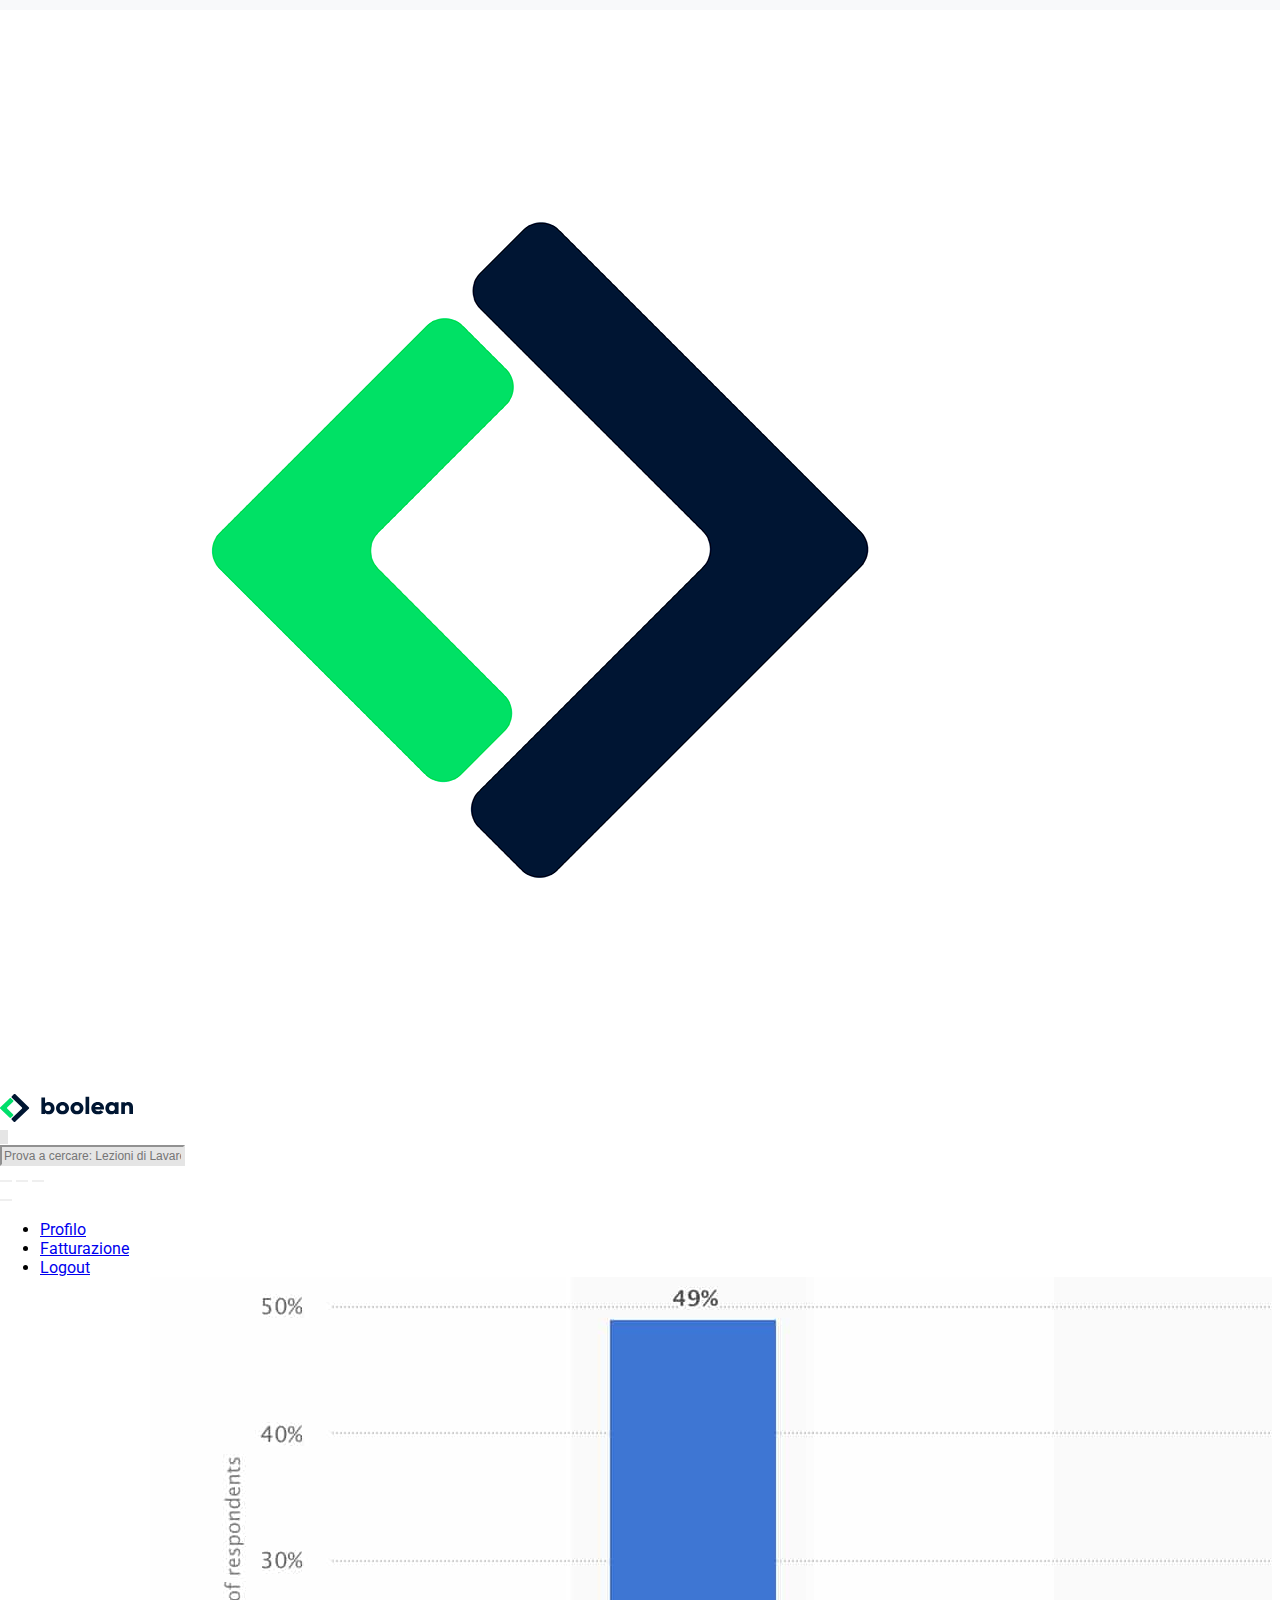
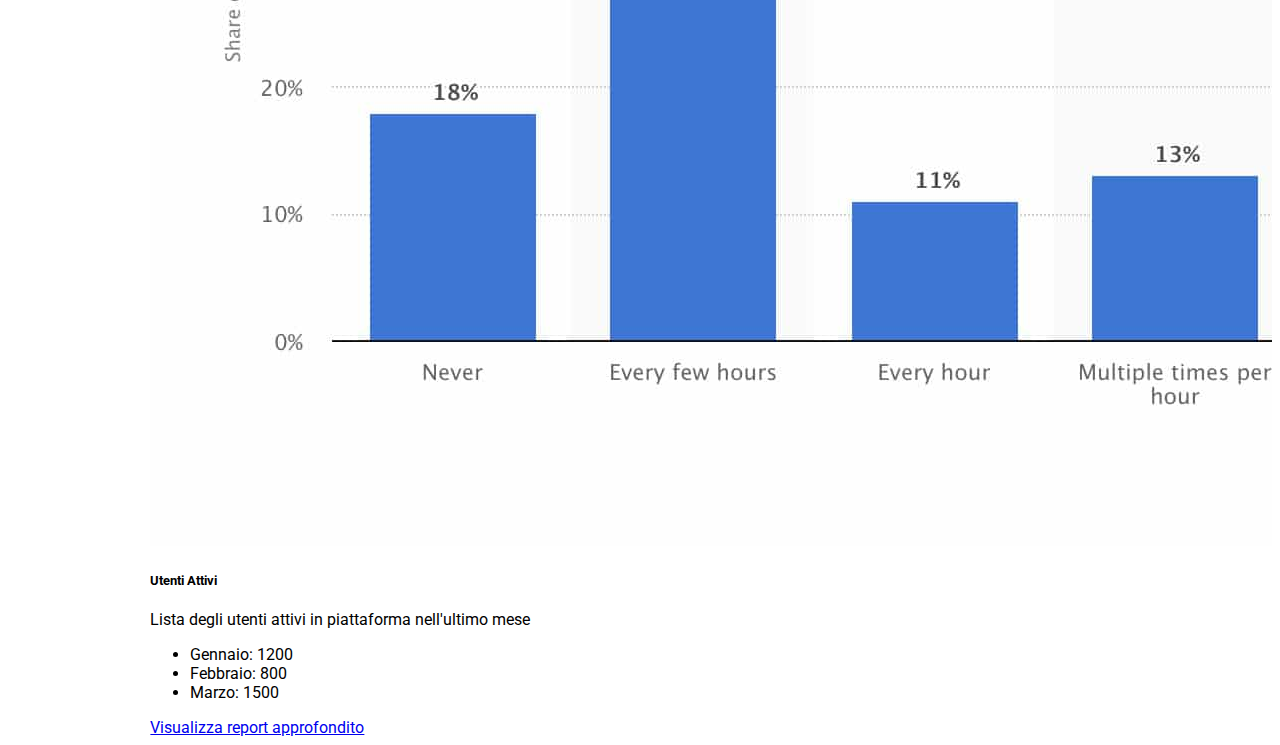
<file: index.html>
<!DOCTYPE html>
<html lang="en">
<head>
    <meta charset="UTF-8">
    <meta name="viewport" content="width=device-width, initial-scale=1.0">
    <title>Bootstrap Dashboard</title>
    <!-- Bootstrap v5.3-->
    <link href="https://cdn.jsdelivr.net/npm/bootstrap@5.3.2/dist/css/bootstrap.min.css" rel="stylesheet" integrity="sha384-T3c6CoIi6uLrA9TneNEoa7RxnatzjcDSCmG1MXxSR1GAsXEV/Dwwykc2MPK8M2HN" crossorigin="anonymous">
    <!--Google Font: Roboto-->
    <link rel="preconnect" href="https://fonts.googleapis.com">
    <link rel="preconnect" href="https://fonts.gstatic.com" crossorigin>
    <link href="https://fonts.googleapis.com/css2?family=Roboto:wght@400;700&display=swap" rel="stylesheet">
    <!--Font Awesome-->
    <link rel="stylesheet" href="https://cdnjs.cloudflare.com/ajax/libs/font-awesome/6.4.2/css/all.min.css" integrity="sha512-z3gLpd7yknf1YoNbCzqRKc4qyor8gaKU1qmn+CShxbuBusANI9QpRohGBreCFkKxLhei6S9CQXFEbbKuqLg0DA==" crossorigin="anonymous" referrerpolicy="no-referrer" />
    <!--Style Css-->
    <link rel="stylesheet" href="style.css">
</head>
<body>
    <header>
        <!--NavBar-->
        <div class="container-fluid _ms-search-bar"> 
            <div class="row align-items-center">
                <!--Logo Navbar sinistra -->
                <div class="col-auto">
                    <div class="_ms-mobile-logo d-lg-none">
                        <img src="img/mobile-logo.png" class="img-fluid" alt="Boolean Logo Mobile"> 
                    </div>
                    <div class="_ms-logo d-none d-lg-block">
                        <img src="img/logo.svg" class="img-fluid" alt="Boolean Extended Mobile"> 
                    </div>
                <!--Search Bar Centrale-->
                </div>
                <div class="col">
                        <form class="form-inline d-flex flex-grow-1"> <!-- TO DO: MODIFICARE RADIUS LEFT DELLA SEARCH BAR-->
                          <div class="input-group">
                            <div class="input-group-prepend d-flex">
                                <!-- Icona lente di ingrandimento-->
                                <span class="input-group-text rounded-0" id="_ms-basic-addon1"><i class="fa-solid fa-magnifying-glass"></i></span>
                            </div>
                            <!--Campo di Input-->
                            <input type="text" class="form-control" placeholder="Prova a cercare: Lezioni di Lavarel" aria-label="Username" aria-describedby="basic-addon1">
                          </div>
                        </form>
                </div>
                <!-- Icone laterali -->
                <div class="col-auto d-flex justify-content-center">
                        <button class="btn p-0 d-none d-lg-block">
                            <a href="#"><i class="fa-solid fa-list p-2 img-fluid"></i></a>
                        </button>
                        <button class="btn p-0 d-none d-lg-block">
                            <a href="#"><i class="fa-solid fa-circle-question p-2 img-fluid"></i></a>
                        </button>
                        <button class="btn p-0 d-none d-lg-block">
                            <a href="#"><i class="fa-solid fa-ellipsis-vertical p-2 img-fluid"></i></a>
                        </button>
                        <!-- Bottone campanella con menu dropdown-->
                        <div class="dropdown">
                            <button class="btn" type="button" data-bs-toggle="dropdown" aria-expanded="false" id="_ms-dropdownMenuButton">
                                <i class="fa-solid fa-bell img-fluid"></i>
                            </button>
                            <ul class="dropdown-menu">
                              <li><a class="dropdown-item" href="#">Profilo</a></li>
                              <li><a class="dropdown-item" href="#">Fatturazione</a></li>
                              <li><a class="dropdown-item" href="#">Logout</a></li>
                            </ul>
                          </div>
                        <!-- /Bottone campanella con menu dropdown-->
                </div>
            </div>
        </div>
        <!--NavBar-->
    </header>
    <main>
        <!--Side bar-->
        <div class="sidebar d-flex flex-column align-items-center">
             <!-- Sidebar Top-->
            <button class="btn text-white border-0 mt-3 py-0">
                <span class="m-0"><i class="fa-solid fa-house"></i></span>
                <span class="p-2 d-none d-lg-inline-block">Home</span>
            </button>
            <button class="btn text-white border-0 py-0">
                <span class="m-0"><i class="fa-solid fa-chart-simple"></i></span>
                <span class="p-2 d-none d-lg-inline">Stats</span>
            </button>
            <button class="btn text-white border-0 py-0">
                <span class="m-0"><i class="fa-solid fa-signal"></i></span>
                <span class="p-2 d-none d-lg-inline">Signals</span>
            </button>
            <!-- Sidebar Bottom-->
            <button class="btn text-white border-0 mt-auto mb-3">
                <span class="m-0"><i class="fa-solid fa-gear"></i></span>
                <span class="p-2 d-none d-lg-inline">Admin</span>
            </button>
        </div>
        <!--/Side bar-->
        <!--Dashboard Panel-->
        <div class="container-fluid p-0">
            <!-- Dashboard Header-->
            <div class="dashboard-header bg-primary text-white">
                <div class="row">
                    <div class="col-md-5 justify-content-md-center order-md-last col-lg-2 pt-3 d-flex ">
                        <p>
                            <span class="ps-2">Nuovo Studente<span>
                            <button class="btn btn-outline-light mx-2 p-0"><span class="fs-5 mx-2">+</span></button>
                        </p>
                    </div>
                    <div class="col-md-4 col-lg-6 pt-3" >
                        <p class="m-0 ps-2">
                        <span class="fs-3">Boolean</span>
                        <span class="badge badge-pill" id="_ms-badge">Piano Blaze</span>
                        </p>
                        <p class="m-0 mb-3 ps-2">
                            <span class="badge badge-pill" id="_ms-badge">3 app</span>
                            <span class="bg-transparent" id="_ms-badge"><i class="fa-solid fa-angles-right"></i></span>
                            <span class="badge badge-pill d-lg-none" id="_ms-badge">+</span> 
                            <span class="badge badge-pill d-none d-lg-inline-block" id="_ms-badge">Boolean mobile app</span> 
                            <span class="badge badge-pill d-none d-lg-inline-block" id="_ms-badge">Boolean web app</span> 
                            <span class="badge badge-pill d-none d-lg-inline-block" id="_ms-badge">Boolean blog app</span>
                        </p>
                    </div>
                    <div class="col-md-3 col-lg-4 pt-2">
                        <span class="ps-2 ps-md-0">Studenti online negli ultimi 30 minuti<span>
                        <p class="fs-5 ps-2 ps-md-0">125<p>
                    </div>
                </div>
            </div>
            <!-- /Dashboard Header-->
            <!-- Dashboard Main-->
            <div class="dashboard-main">
                <div class="row">
                    <!-- Dashboard Colonna Sinistra-->
                    <div class="col-12 col-lg-8 ps-3 pt-3">
                        <!-- Tabella Clasisca-->
                        <div class="container-fluid pt-3">
                            <div class="card" style="width: 100%;">
                                <div class="card-header fs-3">
                                  Prossime Classi
                                </div>
                                <div class="card-body">
                                    <table class="table">
                                        <!-- Table Head-->
                                        <thead>
                                          <tr>
                                            <th scope="col">Nome</th>
                                            <th class="d-none d-md-table-cell" scope="col">Data Inizio</th>
                                            <th class="d-none d-md-table-cell" scope="col">ROI</th>
                                            <th scope="col">Stato</th>
                                            <th scope="col">Azioni</th>
                                          </tr>
                                        </thead>
                                        <!-- Table Head-->
                                        <!-- Table Body-->
                                        <tbody>
                                        <!-- Nuova Riga-->
                                          <tr>
                                            <th scope="row">
                                                <div class="conintaier-fluid d-flex align-items-center">
                                                    <img src="img/class-avatar.png" alt="avatar classe" class="img-fluid" style="width: 30px;">
                                                    <span class="font-weight-normal ps-2">Classe 75</span>
                                                </div>
                                        
                                            </th>
                                            <td class="d-none d-md-table-cell">
                                                15 Feb 2021
                                            </td>
                                            <td class="d-none d-md-table-cell">
                                                20%
                                            </td>
                                            <td>
                                                <button type="button" class="btn btn-success p-0 px-1">Done</button>
                                            </td>
                                            <td>
                                                <button type="button" class="btn btn-outline-secondary">
                                                    <i class="fa-solid fa-pencil"></i>
                                                </button>
                                                <button type="button" class="btn btn-outline-secondary">
                                                    <i class="fa-solid fa-trash"></i>
                                                </button>
                                            </td>
                                          </tr>
                                           <!--/Nuova Riga-->
                                           <!-- Nuova Riga-->
                                          <tr>
                                            <th scope="row">
                                                <div class="conintaier-fluid d-flex align-items-center">
                                                    <img src="img/class-avatar.png" alt="avatar classe" class="img-fluid" style="width: 30px;">
                                                    <span class="font-weight-normal ps-2">Classe 75</span>
                                                </div>
                                        
                                            </th>
                                            <td class="d-none d-md-table-cell">
                                                15 Feb 2021
                                            </td>
                                            <td class="d-none d-md-table-cell"> 
                                                20%
                                            </td>
                                            <td>
                                                <button type="button" class="btn btn-success p-0 px-1">Done</button>
                                            </td>
                                            <td>
                                                <button type="button" class="btn btn-outline-secondary">
                                                    <i class="fa-solid fa-pencil"></i>
                                                </button>
                                                <button type="button" class="btn btn-outline-secondary">
                                                    <i class="fa-solid fa-trash"></i>
                                                </button>
                                            </td>
                                          </tr>
                                           <!--/Nuova Riga-->
                                           <!-- Nuova Riga-->
                                          <tr>
                                            <th scope="row">
                                                <div class="conintaier-fluid d-flex align-items-center">
                                                    <img src="img/class-avatar.png" alt="avatar classe" class="img-fluid" style="width: 30px;">
                                                    <span class="font-weight-normal ps-2">Classe 75</span>
                                                </div>
                                        
                                            </th>
                                            <td class="d-none d-md-table-cell">
                                                15 Feb 2021
                                            </td>
                                            <td class="d-none d-md-table-cell">
                                                20%
                                            </td>
                                            <td>
                                                <button type="button" class="btn btn-success p-0 px-1">Done</button>
                                            </td>
                                            <td>
                                                <button type="button" class="btn btn-outline-secondary">
                                                    <i class="fa-solid fa-pencil"></i>
                                                </button>
                                                <button type="button" class="btn btn-outline-secondary">
                                                    <i class="fa-solid fa-trash"></i>
                                                </button>
                                            </td>
                                          </tr>
                                           <!--/Nuova Riga-->
                                           <!-- Nuova Riga-->
                                          <tr>
                                            <th scope="row">
                                                <div class="conintaier-fluid d-flex align-items-center">
                                                    <img src="img/class-avatar.png" alt="avatar classe" class="img-fluid" style="width: 30px;">
                                                    <span class="font-weight-normal ps-2">Classe 75</span>
                                                </div>
                                        
                                            </th>
                                            <td class="d-none d-md-table-cell">
                                                15 Feb 2021
                                            </td>
                                            <td class="d-none d-md-table-cell">
                                                20%
                                            </td>
                                            <td>
                                                <button type="button" class="btn btn-success p-0 px-1">Done</button>
                                            </td>
                                            <td>
                                                <button type="button" class="btn btn-outline-secondary">
                                                    <i class="fa-solid fa-pencil"></i>
                                                </button>
                                                <button type="button" class="btn btn-outline-secondary">
                                                    <i class="fa-solid fa-trash"></i>
                                                </button>
                                            </td>
                                          </tr>
                                           <!--/Nuova Riga-->
                                           <!-- Nuova Riga-->
                                          <tr>
                                            <th scope="row">
                                                <div class="conintaier-fluid d-flex align-items-center">
                                                    <img src="img/class-avatar.png" alt="avatar classe" class="img-fluid" style="width: 30px;">
                                                    <span class="font-weight-normal ps-2">Classe 75</span>
                                                </div>
                                        
                                            </th>
                                            <td class="d-none d-md-table-cell">
                                                15 Feb 2021
                                            </td>
                                            <td class="d-none d-md-table-cell">
                                                20%
                                            </td>
                                            <td>
                                                <button type="button" class="btn btn-success p-0 px-1">Done</button>
                                            </td>
                                            <td>
                                                <button type="button" class="btn btn-outline-secondary">
                                                    <i class="fa-solid fa-pencil"></i>
                                                </button>
                                                <button type="button" class="btn btn-outline-secondary">
                                                    <i class="fa-solid fa-trash"></i>
                                                </button>
                                            </td>
                                          </tr>
                                           <!--/Nuova Riga-->
                                           <!-- Nuova Riga-->
                                          <tr>
                                            <th scope="row">
                                                <div class="conintaier-fluid d-flex align-items-center">
                                                    <img src="img/class-avatar.png" alt="avatar classe" class="img-fluid" style="width: 30px;">
                                                    <span class="font-weight-normal ps-2">Classe 75</span>
                                                </div>
                                        
                                            </th>
                                            <td class="d-none d-md-table-cell">
                                                15 Feb 2021
                                            </td>
                                            <td class="d-none d-md-table-cell">
                                                20%
                                            </td>
                                            <td>
                                                <button type="button" class="btn btn-success p-0 px-1">Done</button>
                                            </td>
                                            <td>
                                                <button type="button" class="btn btn-outline-secondary">
                                                    <i class="fa-solid fa-pencil"></i>
                                                </button>
                                                <button type="button" class="btn btn-outline-secondary">
                                                    <i class="fa-solid fa-trash"></i>
                                                </button>
                                            </td>
                                          </tr>
                                           <!--/Nuova Riga-->
                                           <!-- Nuova Riga-->
                                          <tr>
                                            <th scope="row">
                                                <div class="conintaier-fluid d-flex align-items-center">
                                                    <img src="img/class-avatar.png" alt="avatar classe" class="img-fluid" style="width: 30px;">
                                                    <span class="font-weight-normal ps-2">Classe 75</span>
                                                </div>
                                        
                                            </th>
                                            <td class="d-none d-md-table-cell">
                                                15 Feb 2021
                                            </td>
                                            <td class="d-none d-md-table-cell">
                                                20%
                                            </td>
                                            <td>
                                                <button type="button" class="btn btn-success p-0 px-1">Done</button>
                                            </td>
                                            <td>
                                                <button type="button" class="btn btn-outline-secondary">
                                                    <i class="fa-solid fa-pencil"></i>
                                                </button>
                                                <button type="button" class="btn btn-outline-secondary">
                                                    <i class="fa-solid fa-trash"></i>
                                                </button>
                                            </td>
                                          </tr>
                                           <!--/Nuova Riga-->
                                           <!-- Nuova Riga-->
                                          <tr>
                                            <th scope="row">
                                                <div class="conintaier-fluid d-flex align-items-center">
                                                    <img src="img/class-avatar.png" alt="avatar classe" class="img-fluid" style="width: 30px;">
                                                    <span class="font-weight-normal ps-2">Classe 75</span>
                                                </div>
                                        
                                            </th>
                                            <td class="d-none d-md-table-cell">
                                                15 Feb 2021
                                            </td>
                                            <td class="d-none d-md-table-cell">
                                                20%
                                            </td>
                                            <td>
                                                <button type="button" class="btn btn-success p-0 px-1">Done</button>
                                            </td>
                                            <td>
                                                <button type="button" class="btn btn-outline-secondary">
                                                    <i class="fa-solid fa-pencil"></i>
                                                </button>
                                                <button type="button" class="btn btn-outline-secondary">
                                                    <i class="fa-solid fa-trash"></i>
                                                </button>
                                            </td>
                                          </tr>
                                           <!--/Nuova Riga-->
                                        </tbody>
                                        <!-- Table Body-->
                                      </table>
                                </div>                          
                            </div>
                        </div>
                         <!--/Tabella Classica-->  
                        <!-- Sezione Faq-->
                        <div class="container-fluid pt-3">
                            <div class="card" style="width: 100%;">
                                <div class="card-header fs-3">
                                    F.A.Q.
                                </div>
                                <div class="card-body">
                                    <div class="accordion" id="accordionExample">
                                        <div class="accordion-item">
                                        <h2 class="accordion-header" id="headingOne">
                                            <button class="accordion-button" type="button" data-bs-toggle="collapse" data-bs-target="#collapseOne" aria-expanded="true" aria-controls="collapseOne">
                                            Come aggiungere un nuovo studente?
                                            </button>
                                        </h2>
                                        <div id="collapseOne" class="accordion-collapse collapse show" aria-labelledby="headingOne" data-bs-parent="#accordionExample">
                                            <div class="accordion-body">
                                            <strong>This is the first item's accordion body.</strong> It is shown by default, until the collapse plugin adds the appropriate classes that we use to style each element. These classes control the overall appearance, as well as the showing and hiding via CSS transitions. You can modify any of this with custom CSS or overriding our default variables. It's also worth noting that just about any HTML can go within the <code>.accordion-body</code>, though the transition does limit overflow.
                                            </div>
                                        </div>
                                        </div>
                                        <div class="accordion-item">
                                        <h2 class="accordion-header" id="headingTwo">
                                            <button class="accordion-button collapsed" type="button" data-bs-toggle="collapse" data-bs-target="#collapseTwo" aria-expanded="false" aria-controls="collapseTwo">
                                            Come posso accedere alle informazioni del mio account?
                                            </button>
                                        </h2>
                                        <div id="collapseTwo" class="accordion-collapse collapse" aria-labelledby="headingTwo" data-bs-parent="#accordionExample">
                                            <div class="accordion-body">
                                            <strong>This is the second item's accordion body.</strong> It is hidden by default, until the collapse plugin adds the appropriate classes that we use to style each element. These classes control the overall appearance, as well as the showing and hiding via CSS transitions. You can modify any of this with custom CSS or overriding our default variables. It's also worth noting that just about any HTML can go within the <code>.accordion-body</code>, though the transition does limit overflow.
                                            </div>
                                        </div>
                                        </div>
                                        <div class="accordion-item">
                                        <h2 class="accordion-header" id="headingThree">
                                            <button class="accordion-button collapsed" type="button" data-bs-toggle="collapse" data-bs-target="#collapseThree" aria-expanded="false" aria-controls="collapseThree">
                                            Posso usare questa dashboard da mobile?
                                            </button>
                                        </h2>
                                        <div id="collapseThree" class="accordion-collapse collapse" aria-labelledby="headingThree" data-bs-parent="#accordionExample">
                                            <div class="accordion-body">
                                            <strong>This is the third item's accordion body.</strong> It is hidden by default, until the collapse plugin adds the appropriate classes that we use to style each element. These classes control the overall appearance, as well as the showing and hiding via CSS transitions. You can modify any of this with custom CSS or overriding our default variables. It's also worth noting that just about any HTML can go within the <code>.accordion-body</code>, though the transition does limit overflow.
                                            </div>
                                        </div>
                                    </div>
                                </div>
                            </div>
                            <!-- /Sezione Faq-->
                        </div>
                        </div>
                        <!--/Sezione Faq-->
                    </div>
                    <!-- /Dashboard Colonna Sinistra-->
                    <!-- Dashboard Colonna Destra-->
                    <div class="col-12 col-lg-4 pt-3 pe-5 ps-0">
                        <!--To Do List-->
                        <div class="card mt-3 ms-4" style="width: 100%;">
                            <div class="card-header fs-3">
                              To Do
                            </div>
                            <ul class="list-group list-group-flush">
                                <li class="list-group-item">
                                    <input class="form-check-input me-1" type="checkbox" value="" aria-label="...">
                                    Kickoff nuove classi
                                </li>
                                <li class="list-group-item">
                                    <input class="form-check-input me-1" type="checkbox" value="" aria-label="...">
                                    Lezione su Bootstrap 5 in calsse #75
                                </li>
                                <li class="list-group-item">
                                    <input class="form-check-input me-1" type="checkbox" value="" aria-label="...">
                                    Controllare username github studenti
                                </li>
                            </ul>
                        </div>
                        <!-- /To Do List-->
                        <!-- Sezione Grafico-->
                        <div class="card mt-4 ms-4" style="width: 100%;">
                            <img src="img/stats.jpeg" class="card-img-top" alt="immagine grafico">
                            <div class="card-body">
                              <h5 class="card-title">Utenti Attivi</h5>
                              <p class="card-text">Lista degli utenti attivi in piattaforma nell'ultimo mese</p>
                            </div>
                            <ul class="list-group list-group-flush">
                              <li class="list-group-item">Gennaio: 1200</li>
                              <li class="list-group-item">Febbraio: 800</li>
                              <li class="list-group-item">Marzo: 1500</li>
                            </ul>
                            <div class="card-body">
                              <a href="#" class="card-link">Visualizza report approfondito</a>
                            </div>
                        </div>
                        <!-- /Sezione Grafico-->
                    </div>
                </div>
            </div>
            <!-- /Dashboard Main-->
        </div>
        <!-- /Dashboard Panel-->
    </main>
    <footer>
    
    </footer>
    <!-- Bootstrap v5.3 JS-->
    <script src="https://cdn.jsdelivr.net/npm/bootstrap@5.3.2/dist/js/bootstrap.bundle.min.js" integrity="sha384-C6RzsynM9kWDrMNeT87bh95OGNyZPhcTNXj1NW7RuBCsyN/o0jlpcV8Qyq46cDfL" crossorigin="anonymous"></script>
</body>
</html>
</file>
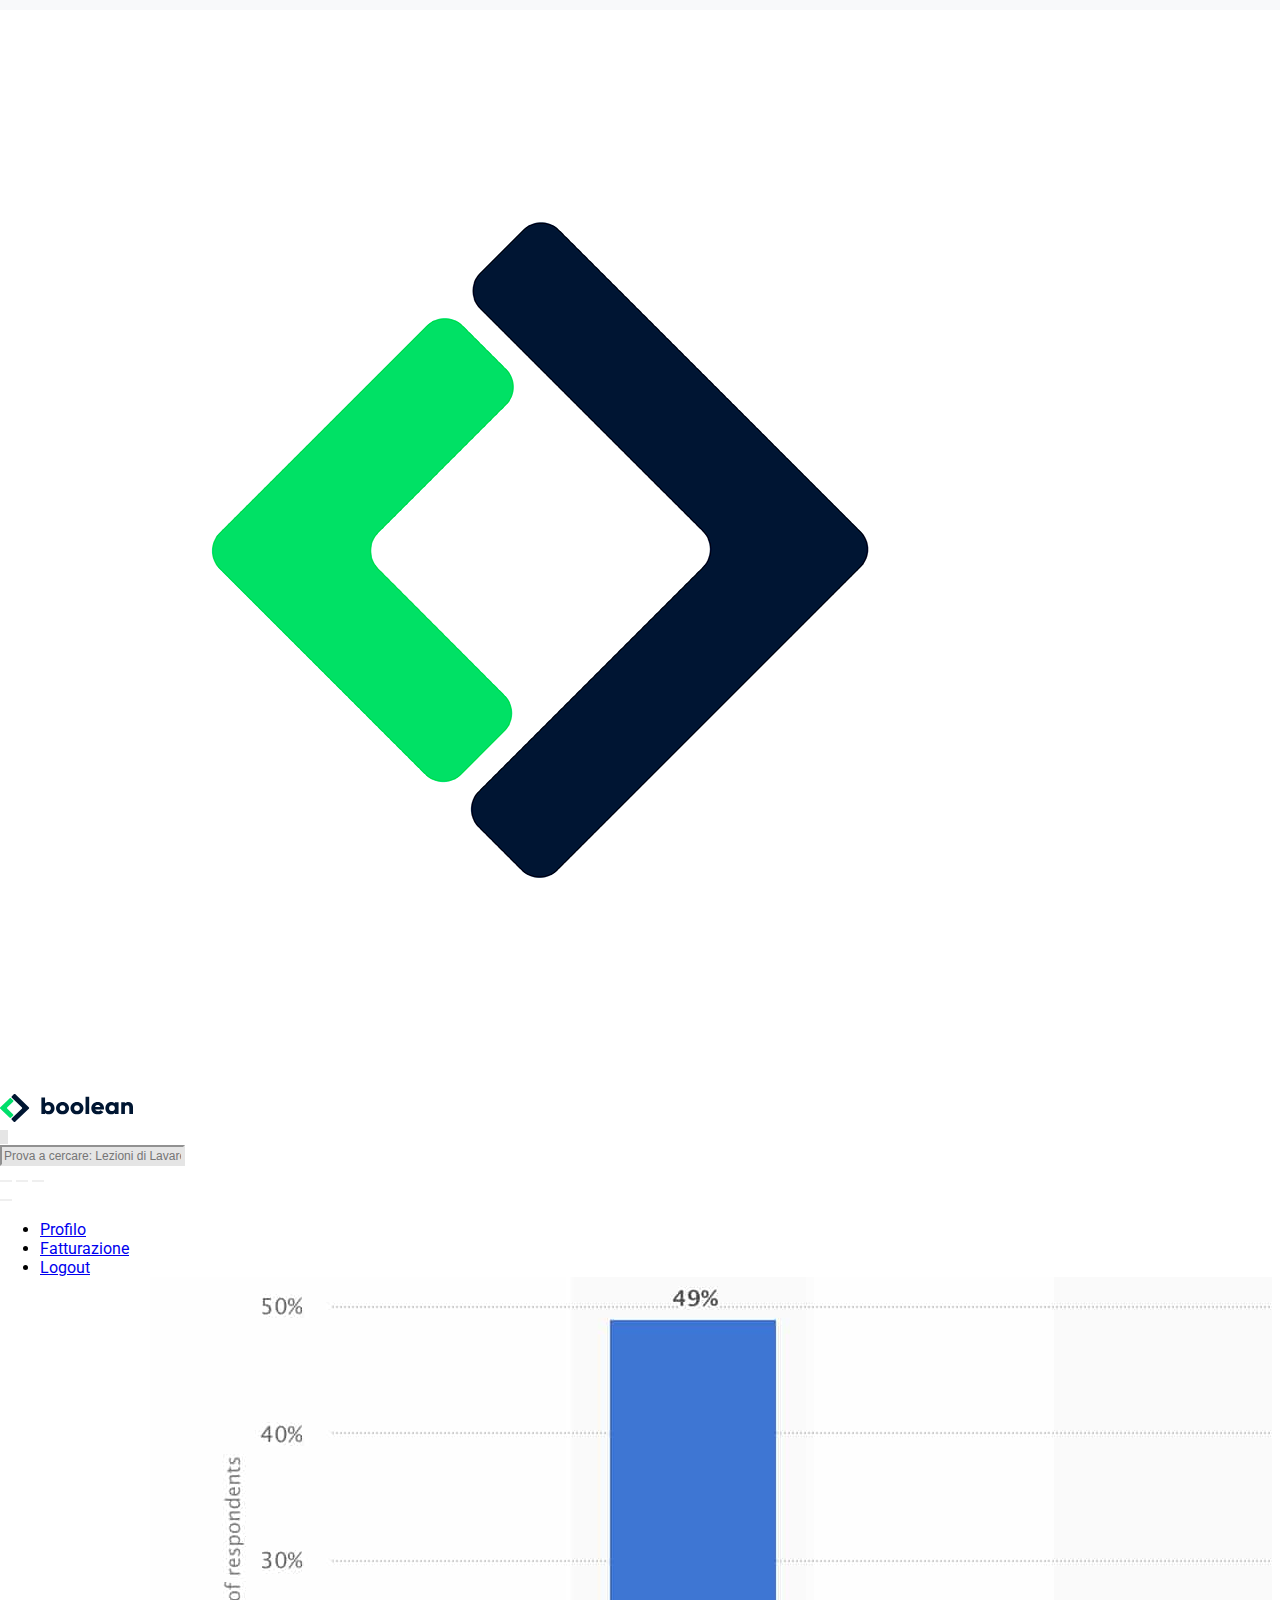
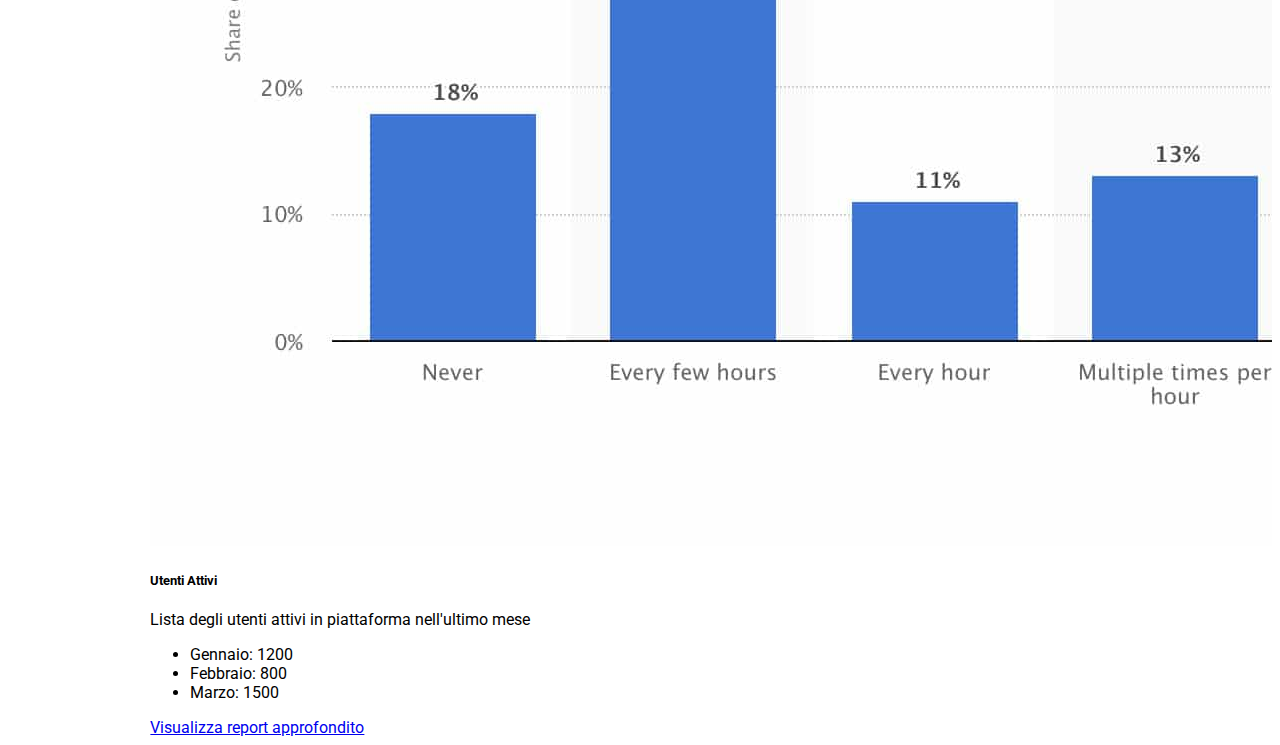
<file: test.html>
<!DOCTYPE html>
<html lang="en">
<head>
    <meta charset="UTF-8">
    <meta name="viewport" content="width=device-width, initial-scale=1.0">
    <title>Bootstrap Dashboard</title>
    <!-- Bootstrap v5.3-->
    <link href="https://cdn.jsdelivr.net/npm/bootstrap@5.3.2/dist/css/bootstrap.min.css" rel="stylesheet" integrity="sha384-T3c6CoIi6uLrA9TneNEoa7RxnatzjcDSCmG1MXxSR1GAsXEV/Dwwykc2MPK8M2HN" crossorigin="anonymous">
    <!--Google Font: Roboto-->
    <link rel="preconnect" href="https://fonts.googleapis.com">
    <link rel="preconnect" href="https://fonts.gstatic.com" crossorigin>
    <link href="https://fonts.googleapis.com/css2?family=Roboto:wght@400;700&display=swap" rel="stylesheet">
    <!--Font Awesome-->
    <link rel="stylesheet" href="https://cdnjs.cloudflare.com/ajax/libs/font-awesome/6.4.2/css/all.min.css" integrity="sha512-z3gLpd7yknf1YoNbCzqRKc4qyor8gaKU1qmn+CShxbuBusANI9QpRohGBreCFkKxLhei6S9CQXFEbbKuqLg0DA==" crossorigin="anonymous" referrerpolicy="no-referrer" />
    <!--Style Css-->
    <link rel="stylesheet" href="style.css">
</head>
<body>
    <header>
        <!--NavBar-->
        <div class="container-fluid _ms-search-bar"> 
            <div class="row align-items-center">
                <!--Logo Navbar sinistra -->
                <div class="col-auto">
                    <div class="_ms-mobile-logo d-lg-none">
                        <img src="img/mobile-logo.png" class="img-fluid" alt="Boolean Logo Mobile"> 
                    </div>
                    <div class="_ms-logo d-none d-lg-block">
                        <img src="img/logo.svg" class="img-fluid" alt="Boolean Extended Mobile"> 
                    </div>
                <!--Search Bar Centrale-->
                </div>
                <div class="col">
                        <form class="form-inline d-flex flex-grow-1"> <!-- TO DO: MODIFICARE RADIUS LEFT DELLA SEARCH BAR-->
                          <div class="input-group">
                            <div class="input-group-prepend d-flex">
                                <!-- Icona lente di ingrandimento-->
                                <span class="input-group-text rounded-0" id="_ms-basic-addon1"><i class="fa-solid fa-magnifying-glass"></i></span>
                            </div>
                            <!--Campo di Input-->
                            <input type="text" class="form-control" placeholder="Prova a cercare: Lezioni di Lavarel" aria-label="Username" aria-describedby="basic-addon1">
                          </div>
                        </form>
                </div>
                <!-- Icone laterali -->
                <div class="col-auto d-flex justify-content-center">
                        <button class="btn p-0 d-none d-lg-block">
                            <a href="#"><i class="fa-solid fa-list p-2 img-fluid"></i></a>
                        </button>
                        <button class="btn p-0 d-none d-lg-block">
                            <a href="#"><i class="fa-solid fa-circle-question p-2 img-fluid"></i></a>
                        </button>
                        <button class="btn p-0 d-none d-lg-block">
                            <a href="#"><i class="fa-solid fa-ellipsis-vertical p-2 img-fluid"></i></a>
                        </button>
                        <!-- Bottone campanella con menu dropdown-->
                        <div class="dropdown">
                            <button class="btn" type="button" data-bs-toggle="dropdown" aria-expanded="false" id="_ms-dropdownMenuButton">
                                <i class="fa-solid fa-bell img-fluid"></i>
                            </button>
                            <ul class="dropdown-menu">
                              <li><a class="dropdown-item" href="#">Profilo</a></li>
                              <li><a class="dropdown-item" href="#">Fatturazione</a></li>
                              <li><a class="dropdown-item" href="#">Logout</a></li>
                            </ul>
                          </div>
                        <!-- /Bottone campanella con menu dropdown-->
                </div>
            </div>
        </div>
        <!--NavBar-->
    </header>
    <main>
        <!--Side bar-->
        <div class="sidebar d-flex flex-column align-items-center">
             <!-- Sidebar Top-->
            <button class="btn text-white border-0 mt-3 py-0">
                <span class="m-0"><i class="fa-solid fa-house"></i></span>
                <span class="p-2 d-none d-lg-inline-block">Home</span>
            </button>
            <button class="btn text-white border-0 py-0">
                <span class="m-0"><i class="fa-solid fa-chart-simple"></i></span>
                <span class="p-2 d-none d-lg-inline">Stats</span>
            </button>
            <button class="btn text-white border-0 py-0">
                <span class="m-0"><i class="fa-solid fa-signal"></i></span>
                <span class="p-2 d-none d-lg-inline">Signals</span>
            </button>
            <!-- Sidebar Bottom-->
            <button class="btn text-white border-0 mt-auto mb-3">
                <span class="m-0"><i class="fa-solid fa-gear"></i></span>
                <span class="p-2 d-none d-lg-inline">Admin</span>
            </button>
        </div>
        <!--/Side bar-->
        <!--Dashboard Panel-->
        <div class="container-fluid p-0">
            <!-- Dashboard Header-->
            <div class="dashboard-header bg-primary text-white">
                <div class="row">
                    <div class="col-md-5 justify-content-md-center order-md-last col-lg-2 pt-3 d-flex ">
                        <p>
                            <span class="ps-2">Nuovo Studente<span>
                            <button class="btn btn-outline-light mx-2 p-0"><span class="fs-5 mx-2">+</span></button>
                        </p>
                    </div>
                    <div class="col-md-4 col-lg-6 pt-3" >
                        <p class="m-0 ps-2">
                        <span class="fs-3">Boolean</span>
                        <span class="badge badge-pill" id="_ms-badge">Piano Blaze</span>
                        </p>
                        <p class="m-0 mb-3 ps-2">
                            <span class="badge badge-pill" id="_ms-badge">3 app</span>
                            <span class="bg-transparent" id="_ms-badge"><i class="fa-solid fa-angles-right"></i></span>
                            <span class="badge badge-pill d-lg-none" id="_ms-badge">+</span> 
                            <span class="badge badge-pill d-none d-lg-inline-block" id="_ms-badge">Boolean mobile app</span> 
                            <span class="badge badge-pill d-none d-lg-inline-block" id="_ms-badge">Boolean web app</span> 
                            <span class="badge badge-pill d-none d-lg-inline-block" id="_ms-badge">Boolean blog app</span>
                        </p>
                    </div>
                    <div class="col-md-3 col-lg-4 pt-2">
                        <span class="ps-2 ps-md-0">Studenti online negli ultimi 30 minuti<span>
                        <p class="fs-5 ps-2 ps-md-0">125<p>
                    </div>
                </div>
            </div>
            <!-- /Dashboard Header-->
            <!-- Dashboard Main-->
            <div class="dashboard-main">
                <div class="row">
                    <!-- Dashboard Colonna Sinistra-->
                    <div class="col-12 col-lg-8 ps-3 pt-3">
                        <!-- Tabella Clasisca-->
                        <div class="container pt-3">
                            <div class="card" style="width: 100%;">
                                <div class="card-header fs-3">
                                  Prossime Classi
                                </div>
                                <div class="card-body">
                                    <table class="table">
                                        <!-- Table Head-->
                                        <thead>
                                          <tr>
                                            <th scope="col">Nome</th>
                                            <th class="d-none d-md-table-cell" scope="col">Data Inizio</th>
                                            <th class="d-none d-md-table-cell" scope="col">ROI</th>
                                            <th scope="col">Stato</th>
                                            <th scope="col">Azioni</th>
                                          </tr>
                                        </thead>
                                        <!-- Table Head-->
                                        <!-- Table Body-->
                                        <tbody>
                                        <!-- Nuova Riga-->
                                          <tr>
                                            <th scope="row">
                                                <div class="conintaier-fluid d-flex align-items-center">
                                                    <img src="img/class-avatar.png" alt="avatar classe" class="img-fluid" style="width: 30px;">
                                                    <span class="font-weight-normal ps-2">Classe 75</span>
                                                </div>
                                        
                                            </th>
                                            <td class="d-none d-md-table-cell">
                                                15 Feb 2021
                                            </td>
                                            <td class="d-none d-md-table-cell">
                                                20%
                                            </td>
                                            <td>
                                                <button type="button" class="btn btn-success p-0 px-1">Done</button>
                                            </td>
                                            <td>
                                                <button type="button" class="btn btn-outline-secondary">
                                                    <i class="fa-solid fa-pencil"></i>
                                                </button>
                                                <button type="button" class="btn btn-outline-secondary">
                                                    <i class="fa-solid fa-trash"></i>
                                                </button>
                                            </td>
                                          </tr>
                                           <!--/Nuova Riga-->
                                           <!-- Nuova Riga-->
                                          <tr>
                                            <th scope="row">
                                                <div class="conintaier-fluid d-flex align-items-center">
                                                    <img src="img/class-avatar.png" alt="avatar classe" class="img-fluid" style="width: 30px;">
                                                    <span class="font-weight-normal ps-2">Classe 75</span>
                                                </div>
                                        
                                            </th>
                                            <td class="d-none d-md-table-cell">
                                                15 Feb 2021
                                            </td>
                                            <td class="d-none d-md-table-cell"> 
                                                20%
                                            </td>
                                            <td>
                                                <button type="button" class="btn btn-success p-0 px-1">Done</button>
                                            </td>
                                            <td>
                                                <button type="button" class="btn btn-outline-secondary">
                                                    <i class="fa-solid fa-pencil"></i>
                                                </button>
                                                <button type="button" class="btn btn-outline-secondary">
                                                    <i class="fa-solid fa-trash"></i>
                                                </button>
                                            </td>
                                          </tr>
                                           <!--/Nuova Riga-->
                                           <!-- Nuova Riga-->
                                          <tr>
                                            <th scope="row">
                                                <div class="conintaier-fluid d-flex align-items-center">
                                                    <img src="img/class-avatar.png" alt="avatar classe" class="img-fluid" style="width: 30px;">
                                                    <span class="font-weight-normal ps-2">Classe 75</span>
                                                </div>
                                        
                                            </th>
                                            <td class="d-none d-md-table-cell">
                                                15 Feb 2021
                                            </td>
                                            <td class="d-none d-md-table-cell">
                                                20%
                                            </td>
                                            <td>
                                                <button type="button" class="btn btn-success p-0 px-1">Done</button>
                                            </td>
                                            <td>
                                                <button type="button" class="btn btn-outline-secondary">
                                                    <i class="fa-solid fa-pencil"></i>
                                                </button>
                                                <button type="button" class="btn btn-outline-secondary">
                                                    <i class="fa-solid fa-trash"></i>
                                                </button>
                                            </td>
                                          </tr>
                                           <!--/Nuova Riga-->
                                           <!-- Nuova Riga-->
                                          <tr>
                                            <th scope="row">
                                                <div class="conintaier-fluid d-flex align-items-center">
                                                    <img src="img/class-avatar.png" alt="avatar classe" class="img-fluid" style="width: 30px;">
                                                    <span class="font-weight-normal ps-2">Classe 75</span>
                                                </div>
                                        
                                            </th>
                                            <td class="d-none d-md-table-cell">
                                                15 Feb 2021
                                            </td>
                                            <td class="d-none d-md-table-cell">
                                                20%
                                            </td>
                                            <td>
                                                <button type="button" class="btn btn-success p-0 px-1">Done</button>
                                            </td>
                                            <td>
                                                <button type="button" class="btn btn-outline-secondary">
                                                    <i class="fa-solid fa-pencil"></i>
                                                </button>
                                                <button type="button" class="btn btn-outline-secondary">
                                                    <i class="fa-solid fa-trash"></i>
                                                </button>
                                            </td>
                                          </tr>
                                           <!--/Nuova Riga-->
                                           <!-- Nuova Riga-->
                                          <tr>
                                            <th scope="row">
                                                <div class="conintaier-fluid d-flex align-items-center">
                                                    <img src="img/class-avatar.png" alt="avatar classe" class="img-fluid" style="width: 30px;">
                                                    <span class="font-weight-normal ps-2">Classe 75</span>
                                                </div>
                                        
                                            </th>
                                            <td class="d-none d-md-table-cell">
                                                15 Feb 2021
                                            </td>
                                            <td class="d-none d-md-table-cell">
                                                20%
                                            </td>
                                            <td>
                                                <button type="button" class="btn btn-success p-0 px-1">Done</button>
                                            </td>
                                            <td>
                                                <button type="button" class="btn btn-outline-secondary">
                                                    <i class="fa-solid fa-pencil"></i>
                                                </button>
                                                <button type="button" class="btn btn-outline-secondary">
                                                    <i class="fa-solid fa-trash"></i>
                                                </button>
                                            </td>
                                          </tr>
                                           <!--/Nuova Riga-->
                                           <!-- Nuova Riga-->
                                          <tr>
                                            <th scope="row">
                                                <div class="conintaier-fluid d-flex align-items-center">
                                                    <img src="img/class-avatar.png" alt="avatar classe" class="img-fluid" style="width: 30px;">
                                                    <span class="font-weight-normal ps-2">Classe 75</span>
                                                </div>
                                        
                                            </th>
                                            <td class="d-none d-md-table-cell">
                                                15 Feb 2021
                                            </td>
                                            <td class="d-none d-md-table-cell">
                                                20%
                                            </td>
                                            <td>
                                                <button type="button" class="btn btn-success p-0 px-1">Done</button>
                                            </td>
                                            <td>
                                                <button type="button" class="btn btn-outline-secondary">
                                                    <i class="fa-solid fa-pencil"></i>
                                                </button>
                                                <button type="button" class="btn btn-outline-secondary">
                                                    <i class="fa-solid fa-trash"></i>
                                                </button>
                                            </td>
                                          </tr>
                                           <!--/Nuova Riga-->
                                           <!-- Nuova Riga-->
                                          <tr>
                                            <th scope="row">
                                                <div class="conintaier-fluid d-flex align-items-center">
                                                    <img src="img/class-avatar.png" alt="avatar classe" class="img-fluid" style="width: 30px;">
                                                    <span class="font-weight-normal ps-2">Classe 75</span>
                                                </div>
                                        
                                            </th>
                                            <td class="d-none d-md-table-cell">
                                                15 Feb 2021
                                            </td>
                                            <td class="d-none d-md-table-cell">
                                                20%
                                            </td>
                                            <td>
                                                <button type="button" class="btn btn-success p-0 px-1">Done</button>
                                            </td>
                                            <td>
                                                <button type="button" class="btn btn-outline-secondary">
                                                    <i class="fa-solid fa-pencil"></i>
                                                </button>
                                                <button type="button" class="btn btn-outline-secondary">
                                                    <i class="fa-solid fa-trash"></i>
                                                </button>
                                            </td>
                                          </tr>
                                           <!--/Nuova Riga-->
                                           <!-- Nuova Riga-->
                                          <tr>
                                            <th scope="row">
                                                <div class="conintaier-fluid d-flex align-items-center">
                                                    <img src="img/class-avatar.png" alt="avatar classe" class="img-fluid" style="width: 30px;">
                                                    <span class="font-weight-normal ps-2">Classe 75</span>
                                                </div>
                                        
                                            </th>
                                            <td class="d-none d-md-table-cell">
                                                15 Feb 2021
                                            </td>
                                            <td class="d-none d-md-table-cell">
                                                20%
                                            </td>
                                            <td>
                                                <button type="button" class="btn btn-success p-0 px-1">Done</button>
                                            </td>
                                            <td>
                                                <button type="button" class="btn btn-outline-secondary">
                                                    <i class="fa-solid fa-pencil"></i>
                                                </button>
                                                <button type="button" class="btn btn-outline-secondary">
                                                    <i class="fa-solid fa-trash"></i>
                                                </button>
                                            </td>
                                          </tr>
                                           <!--/Nuova Riga-->
                                        </tbody>
                                        <!-- Table Body-->
                                      </table>
                                </div>                          
                            </div>
                        </div>
                         <!--/Tabella Classica-->  
                        <!-- Sezione Faq-->
                        <div class="container pt-3">
                            <div class="card" style="width: 100%;">
                                <div class="card-header fs-3">
                                    F.A.Q.
                                </div>
                                <div class="card-body">
                                    <div class="accordion" id="accordionExample">
                                        <div class="accordion-item">
                                        <h2 class="accordion-header" id="headingOne">
                                            <button class="accordion-button" type="button" data-bs-toggle="collapse" data-bs-target="#collapseOne" aria-expanded="true" aria-controls="collapseOne">
                                            Come aggiungere un nuovo studente?
                                            </button>
                                        </h2>
                                        <div id="collapseOne" class="accordion-collapse collapse show" aria-labelledby="headingOne" data-bs-parent="#accordionExample">
                                            <div class="accordion-body">
                                            <strong>This is the first item's accordion body.</strong> It is shown by default, until the collapse plugin adds the appropriate classes that we use to style each element. These classes control the overall appearance, as well as the showing and hiding via CSS transitions. You can modify any of this with custom CSS or overriding our default variables. It's also worth noting that just about any HTML can go within the <code>.accordion-body</code>, though the transition does limit overflow.
                                            </div>
                                        </div>
                                        </div>
                                        <div class="accordion-item">
                                        <h2 class="accordion-header" id="headingTwo">
                                            <button class="accordion-button collapsed" type="button" data-bs-toggle="collapse" data-bs-target="#collapseTwo" aria-expanded="false" aria-controls="collapseTwo">
                                            Come posso accedere alle informazioni del mio account?
                                            </button>
                                        </h2>
                                        <div id="collapseTwo" class="accordion-collapse collapse" aria-labelledby="headingTwo" data-bs-parent="#accordionExample">
                                            <div class="accordion-body">
                                            <strong>This is the second item's accordion body.</strong> It is hidden by default, until the collapse plugin adds the appropriate classes that we use to style each element. These classes control the overall appearance, as well as the showing and hiding via CSS transitions. You can modify any of this with custom CSS or overriding our default variables. It's also worth noting that just about any HTML can go within the <code>.accordion-body</code>, though the transition does limit overflow.
                                            </div>
                                        </div>
                                        </div>
                                        <div class="accordion-item">
                                        <h2 class="accordion-header" id="headingThree">
                                            <button class="accordion-button collapsed" type="button" data-bs-toggle="collapse" data-bs-target="#collapseThree" aria-expanded="false" aria-controls="collapseThree">
                                            Posso usare questa dashboard da mobile?
                                            </button>
                                        </h2>
                                        <div id="collapseThree" class="accordion-collapse collapse" aria-labelledby="headingThree" data-bs-parent="#accordionExample">
                                            <div class="accordion-body">
                                            <strong>This is the third item's accordion body.</strong> It is hidden by default, until the collapse plugin adds the appropriate classes that we use to style each element. These classes control the overall appearance, as well as the showing and hiding via CSS transitions. You can modify any of this with custom CSS or overriding our default variables. It's also worth noting that just about any HTML can go within the <code>.accordion-body</code>, though the transition does limit overflow.
                                            </div>
                                        </div>
                                    </div>
                                </div>
                            </div>
                            <!-- /Sezione Faq-->
                        </div>
                        </div>
                        <!--/Sezione Faq-->
                    </div>
                    <!-- /Dashboard Colonna Sinistra-->
                    <!-- Dashboard Colonna Destra-->
                    <div class="col-12 col-lg-4 pt-3 pe-5 ps-0">
                        <!--To Do List-->
                        <div class="card mt-3" style="width: 100%;">
                            <div class="card-header fs-3">
                              To Do
                            </div>
                            <ul class="list-group list-group-flush">
                                <li class="list-group-item">
                                    <input class="form-check-input me-1" type="checkbox" value="" aria-label="...">
                                    Kickoff nuove classi
                                </li>
                                <li class="list-group-item">
                                    <input class="form-check-input me-1" type="checkbox" value="" aria-label="...">
                                    Lezione su Bootstrap 5 in calsse #75
                                </li>
                                <li class="list-group-item">
                                    <input class="form-check-input me-1" type="checkbox" value="" aria-label="...">
                                    Controllare username github studenti
                                </li>
                            </ul>
                        </div>
                        <!-- /To Do List-->
                        <!-- Sezione Grafico-->
                        <div class="card mt-4" style="width: 100%;">
                            <img src="img/stats.jpeg" class="card-img-top" alt="immagine grafico">
                            <div class="card-body">
                              <h5 class="card-title">Utenti Attivi</h5>
                              <p class="card-text">Lista degli utenti attivi in piattaforma nell'ultimo mese</p>
                            </div>
                            <ul class="list-group list-group-flush">
                              <li class="list-group-item">Gennaio: 1200</li>
                              <li class="list-group-item">Febbraio: 800</li>
                              <li class="list-group-item">Marzo: 1500</li>
                            </ul>
                            <div class="card-body">
                              <a href="#" class="card-link">Visualizza report approfondito</a>
                            </div>
                        </div>
                        <!-- /Sezione Grafico-->
                    </div>
                </div>
            </div>
            <!-- /Dashboard Main-->
        </div>
        <!-- /Dashboard Panel-->
    </main>
    <footer>
    
    </footer>
    <!-- Popper min JS-->
    <script src="https://cdnjs.cloudflare.com/ajax/libs/popper.js/2.9.2/umd/popper.min.js" integrity="sha512-2rNj2KJ+D8s1ceNasTIex6z4HWyOnEYLVC3FigGOmyQCZc2eBXKgOxQmo3oKLHyfcj53uz4QMsRCWNbLd32Q1g==" crossorigin="anonymous" referrerpolicy="no-referrer"></script>
    <!-- Bootstrap v5.3 JS-->
    <script src="https://cdn.jsdelivr.net/npm/bootstrap@5.3.2/dist/js/bootstrap.bundle.min.js" integrity="sha384-C6RzsynM9kWDrMNeT87bh95OGNyZPhcTNXj1NW7RuBCsyN/o0jlpcV8Qyq46cDfL" crossorigin="anonymous"></script>
</body>
</html>
</file>
<file: style.css>
/**** Debug ****/

/**** Body ****/

body{
    font-family: 'Roboto', sans-serif;
}

.container{
    margin: 0;
}

/***** Header ******/ 

header{
    height: 70px;
    position: fixed;
    z-index: 99;
    top:0;
    left: 0;
    right: 0;
    background-color: #f8f9fa;
    
}

header ._ms-mobile-logo{
    width: 2.1875rem;
}

header ._ms-logo{
   width: 132px;
}

header ._ms-search-bar{
    background-color: #ffffff;
    margin-top: 0.625rem;
}

header ._ms-search-bar input{
    background-color: #e5e5e5;
    border-color: #e5e5e5;
}

header ._ms-search-bar input::placeholder{
    font-size: 12px;
}

header ._ms-search-bar input:hover{
    background-color: #e5e5e5;
}

header #_ms-basic-addon1{
    background-color: #e5e5e5;
    border-color: #e5e5e5;
    font-size: 12px;
    padding-right: 0px;
    padding-left: 8px;
}

header #_ms-dropdownMenuButton i{
    color: #ff8f00;
}

header .btn{
    border: 0;
}

header .btn i{
    color: #5b5858;
}

/***** Main ******/ 

main{
    padding-top: 70px;
    padding-left: calc(100vw - 90%);
    overflow: hidden;
}

/***** Main - Sidebar ******/ 

main .sidebar{
    width: 10%;
    position: fixed;
    top: 70px;
    bottom: 0;
    left: 0;
    background-color: #051e34;
}

main .sidebar button:hover{  /* TO DO: METTERE BUTTON DENTRO UN DIV ED APPLICARE AD ESSO L'EFFETTO HOVER*/
    background-color: rgba(255, 255, 255, .5);
    border-radius: 0;
}

main .sidebar span,
main .dashboard-header span{
    font-size: 12px;
}

main #_ms-badge{
    font-size: 8px;
    border-radius: 20px;
    background-color: #165bba;
}

main .class-avatar-container{
    width: 30px;
}
</file>
